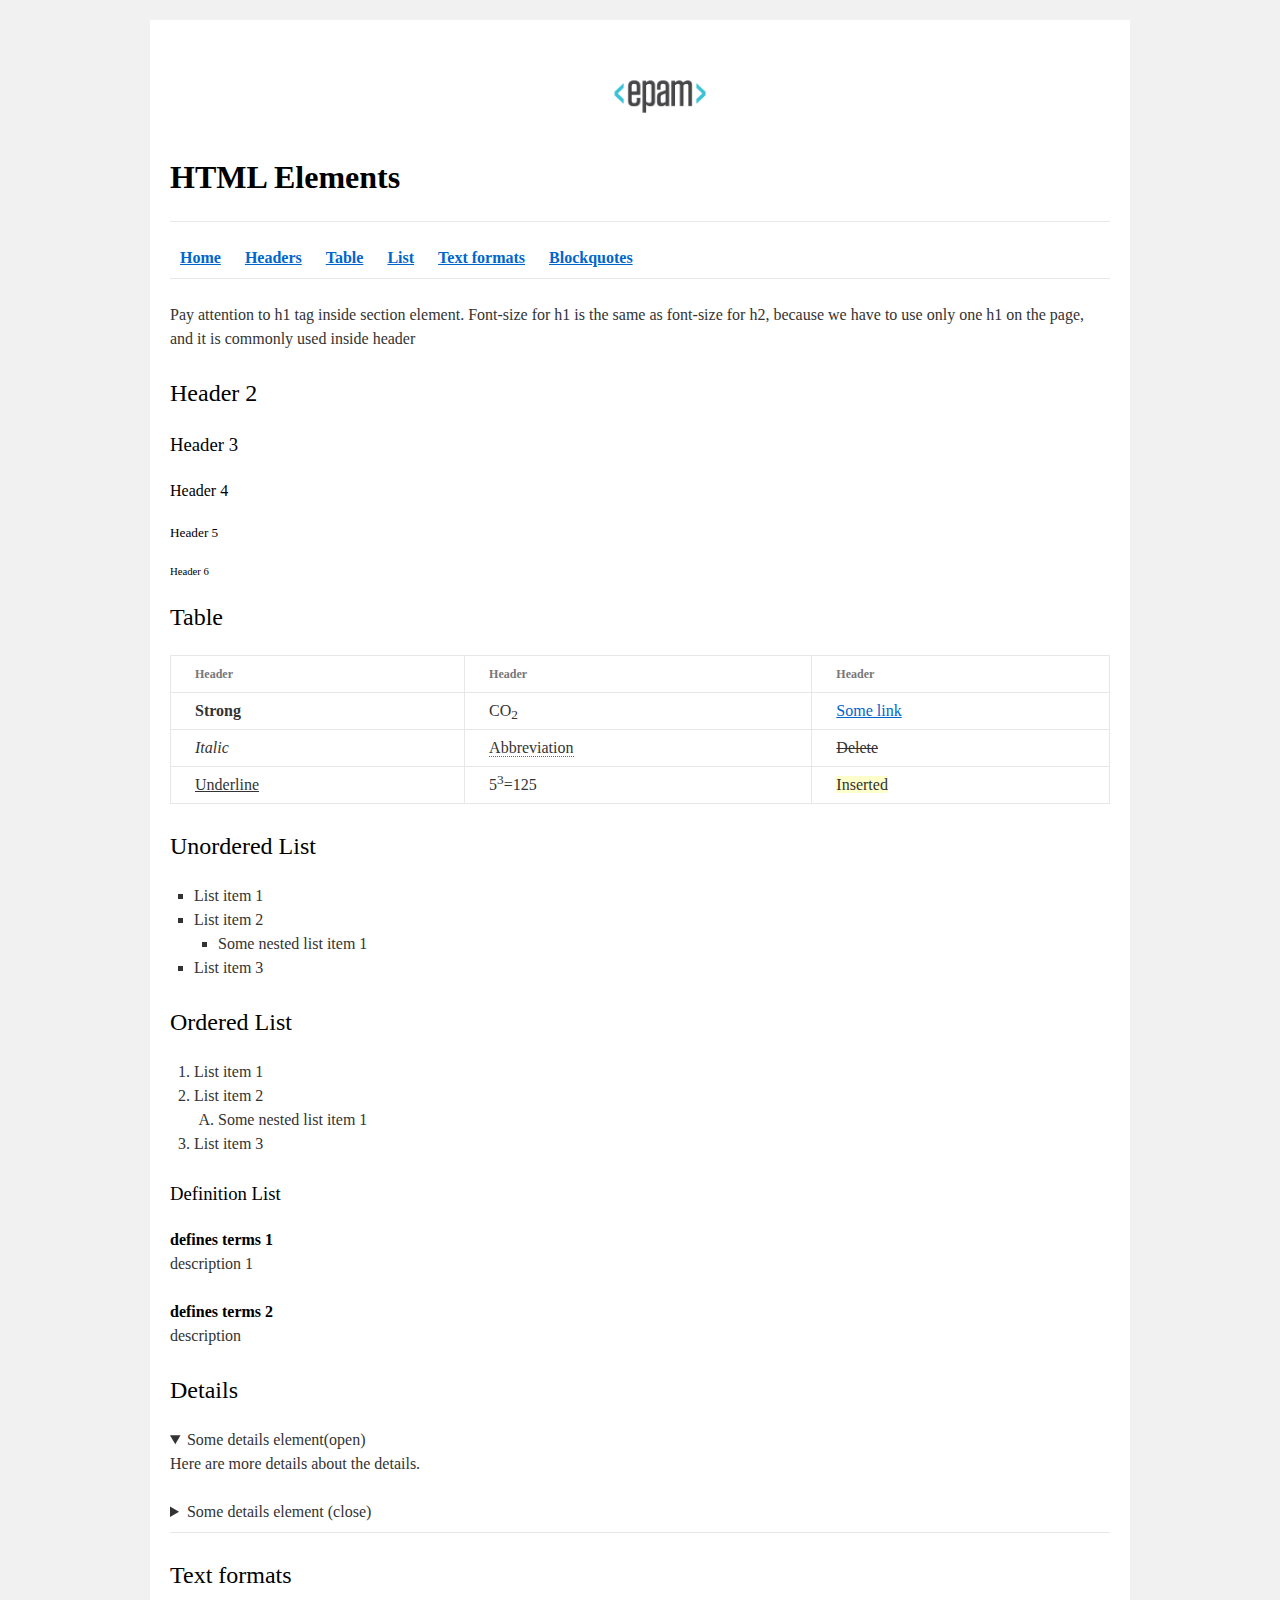
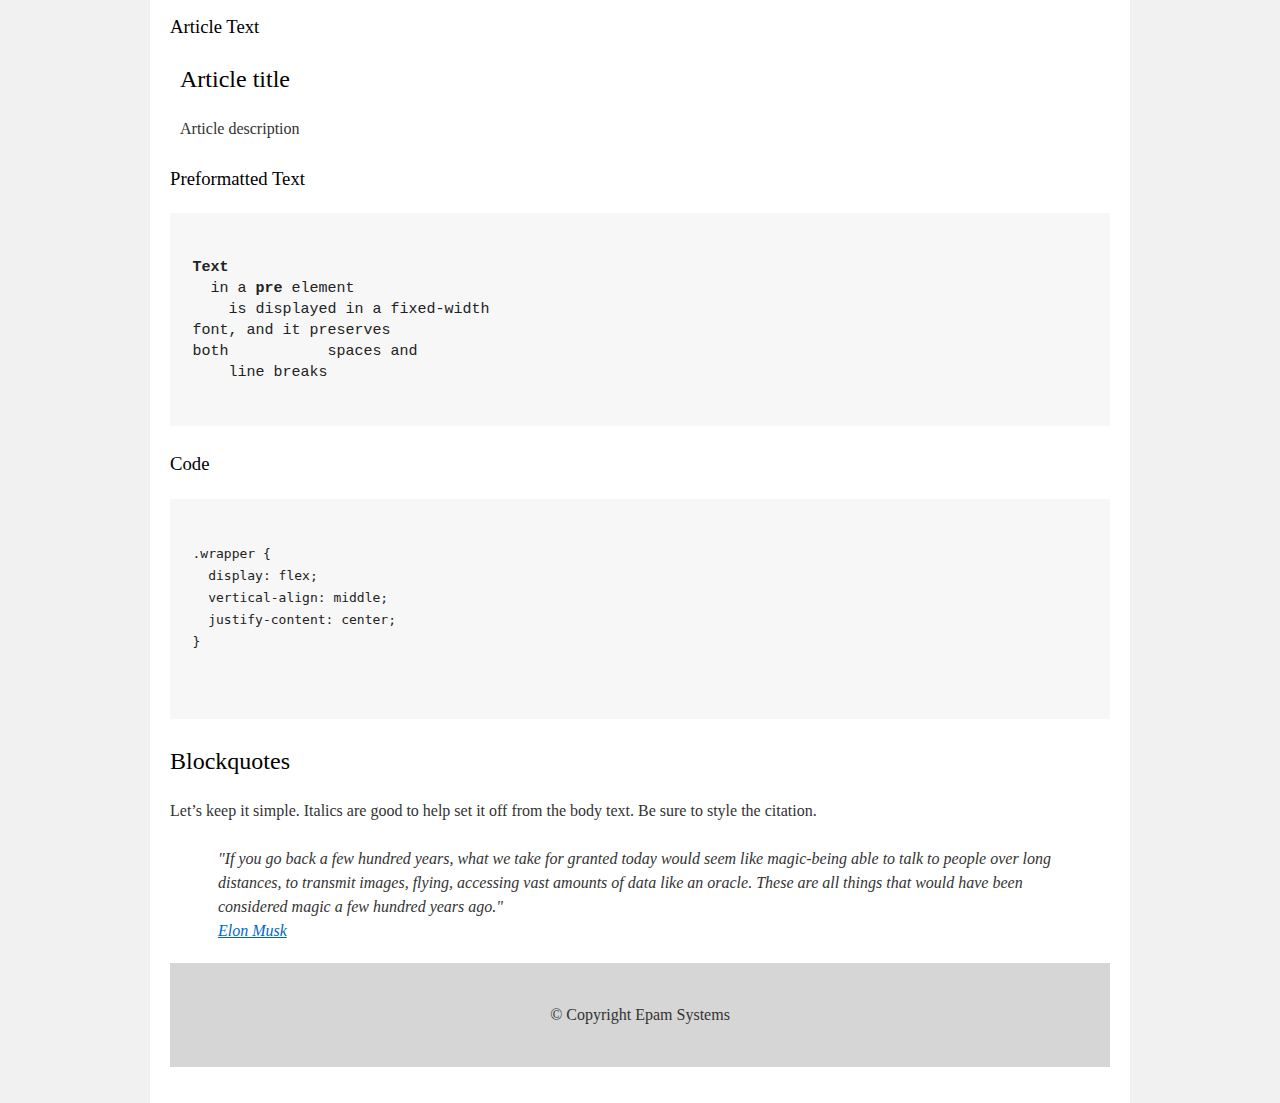
<file: index.html>
<!DOCTYPE html>
<html>

<head>
  <meta charset="utf-8">
  <title>HTML Basics</title>
  <link rel="stylesheet" href="style.css">
</head>
<body>
  <div id="wrapper">
    <div id="main">
      <div id="container">
        <div id="content" role="main">
          <header>
            <a href="#"><img src="logo.png" alt="Назва картинки" /></a>
            <h1><strong> HTML Elements</strong></h1>
          </header>
          <hr>
          <nav>
            
              <a href="#"><b>Home</b></a>
              <a href="#headers"><b>Headers</b></a>
              <a href="#table"><b>Table</b></a>
              <a href="#list"><b>List</b></a>
              <a href="#text-formats"><b>Text formats</b></a>
              <a href="#blockquotes"><b>Blockquotes</b></a>
            
          </nav>
          <hr>
          <p>Pay attention to h1 tag inside section element. Font-size for h1 is the same as font-size for h2, because we have to use only one h1 on the page, and it is commonly used inside header</p>
          <section><a id="headers"></a>
           <h2>Header 2</h2>
           <h3>Header 3</h3>
           <h4>Header 4</h4>
           <h5>Header 5</h5>
           <h6>Header 6</h6>
          </section>
          <section><a id="table"></a>
          <h2>Table</h2>
           <table>
             <thead>
               <tr>
                 <th>Header</th>
                 <th>Header</th>
                 <th>Header</th>
               </tr>
             </thead>
             <tbody>
               <tr>
                 <td><strong>Strong</strong></td>
                 <td>CO<sub>2</sub></td>
                 <td><a href="#">Some link</a></td>
               </tr>
               <tr>
                 <td><i>Italic</i></td>
                 <td><abbr>Abbreviation</abbr></td>
                 <td><s>Delete</s></td>
               </tr>
               <tr>
                 <td><u>Underline</u></td>
                 <td>5<sup>3</sup>=125</td>
                 <td><ins>Inserted</ins></td>
               </tr>
             </tbody>
           </table>
          </section>
          <section><a id="list"></a>
           <h2>Unordered List</h2>
           <ul>
             <li>List item 1</li>
             <li>List item 2
               <ul>
                 <li>Some nested list item 1</li>
               </ul>
             </li>
             <li>List item 3</li>
            </ul>
 
           <h2>Ordered List</h2>
           <ol>
             <li>List item 1</li>
             <li>List item 2
             <ol>
               <li>Some nested list item 1</li>
             </ol>
             </li>
             <li>List item 3</li>
           </ol>
           <h3>Definition List</h3>
           <dl>
             <dt>defines terms 1</dt>
               <dd>description 1</dd>
             <dt>defines terms 2</dt>
               <dd>description</dd>
           </dl>
          </section>
        <h2>Details</h2>
        <details open>
          <summary>Some details element(open)</summary>
          <p>Here are more details about the details.</p>
        </details>

        <details>
          <summary>Some details element (close)</summary>
          <p>Here are more details about the details.</p>
        </details>
        <hr>
        <section><a id="text-formats"></a>
         <h2>Text formats</h2>
         <h3>Article Text</h3>
         <article>
             <h2>Article title</h2>
             <p>Article description</p>
        </article>
        </section>
        <h3>Preformatted Text</h3>
        <pre>

<b>Text</b>
  in a <b>pre</b> element
    is displayed in a fixed-width
font, and it preserves
both           spaces and
    line breaks
        </pre>
        <h3>Code</h3>
        <pre>
          <code>
.wrapper { 
  display: flex;
  vertical-align: middle;
  justify-content: center;
}
          </code>
        </pre>
        <section><a id="blockquotes"></a>
          <h2 ><a >Blockquotes</a></h2>
          <p>Let’s keep it simple. Italics are good to help set it off from the body text. Be sure to style the citation.</p>
          <blockquote>
            "If you go back a few hundred years, what we take for granted today would seem like magic-being able to talk to people over long distances, to transmit images, flying, accessing vast amounts of data like an oracle. These are all things that would have been considered magic a few hundred years ago."<br>            
            <a href="#">Elon Musk</a>
          </blockquote>
        </section>
        <footer>
          &copy; Copyright Epam Systems 
        </footer>
        </div>
      </div>
    </div>
  </div>
</body>

</html>
</file>
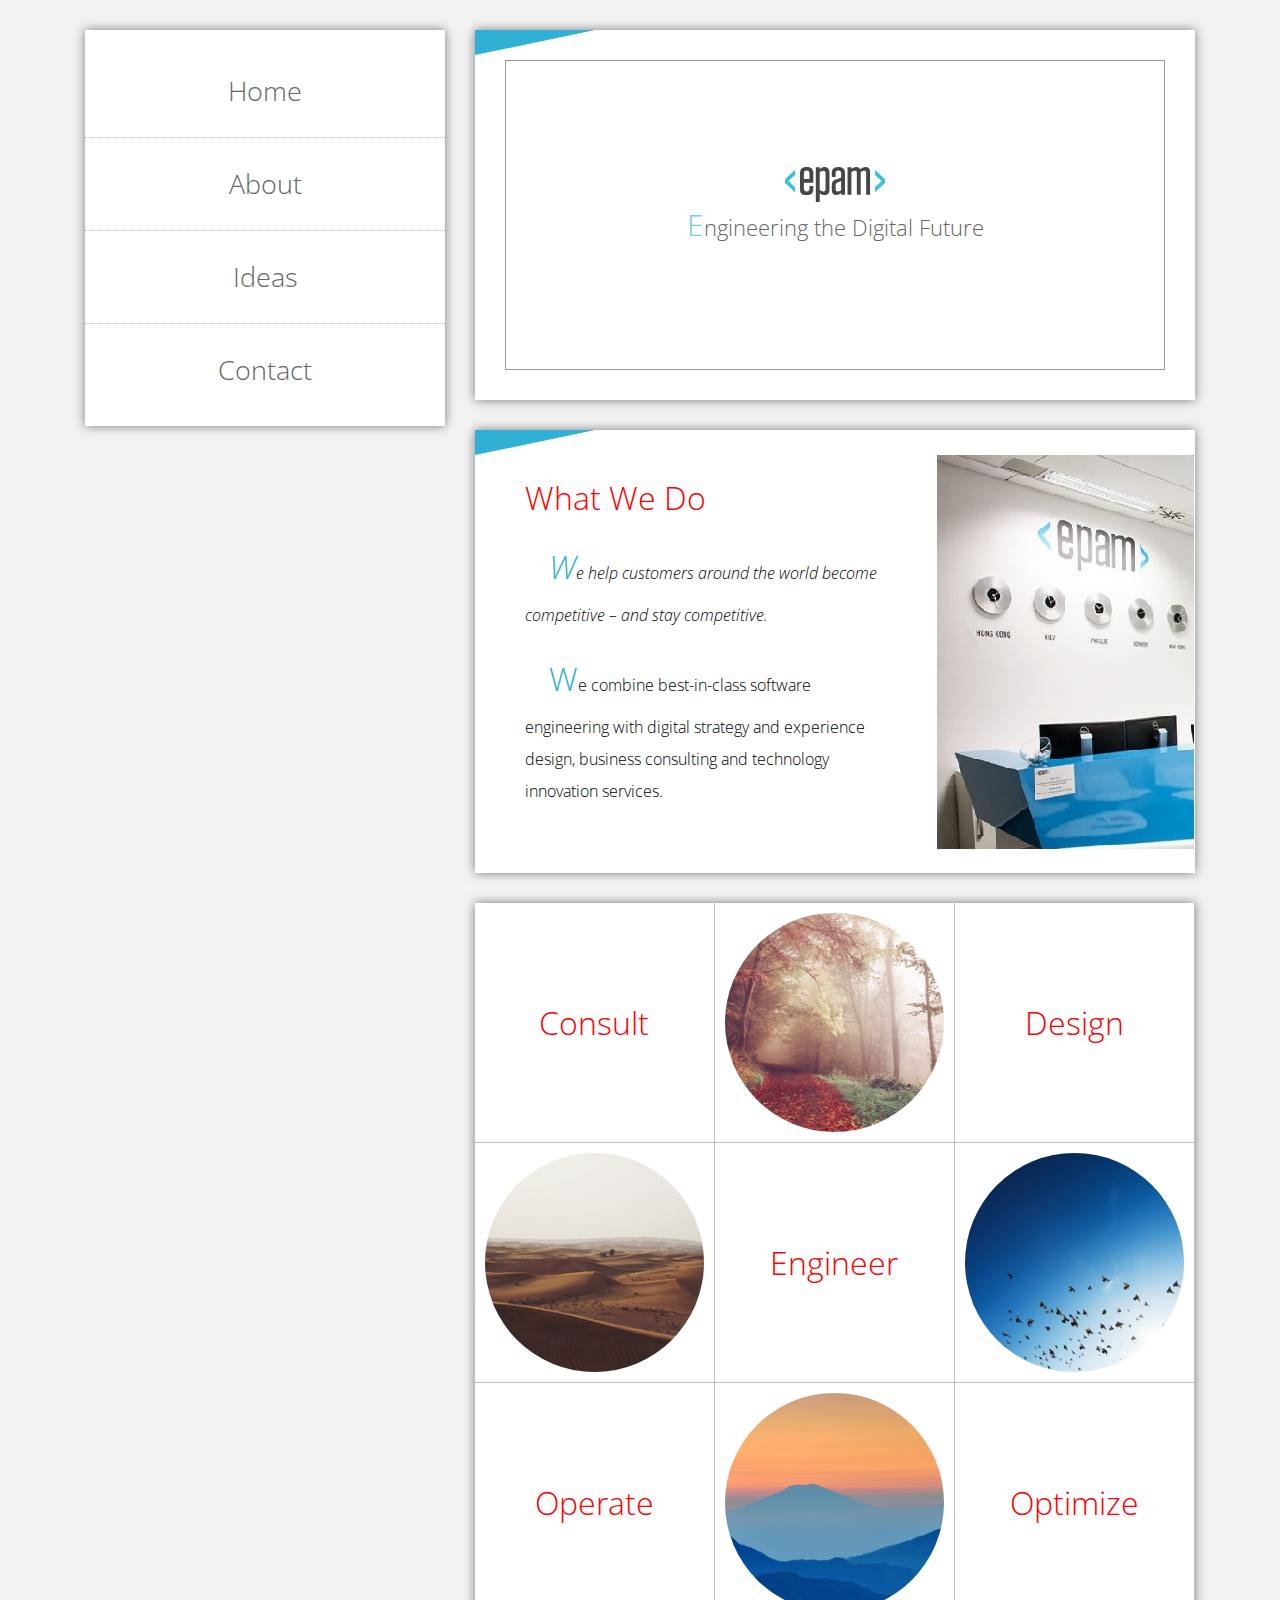
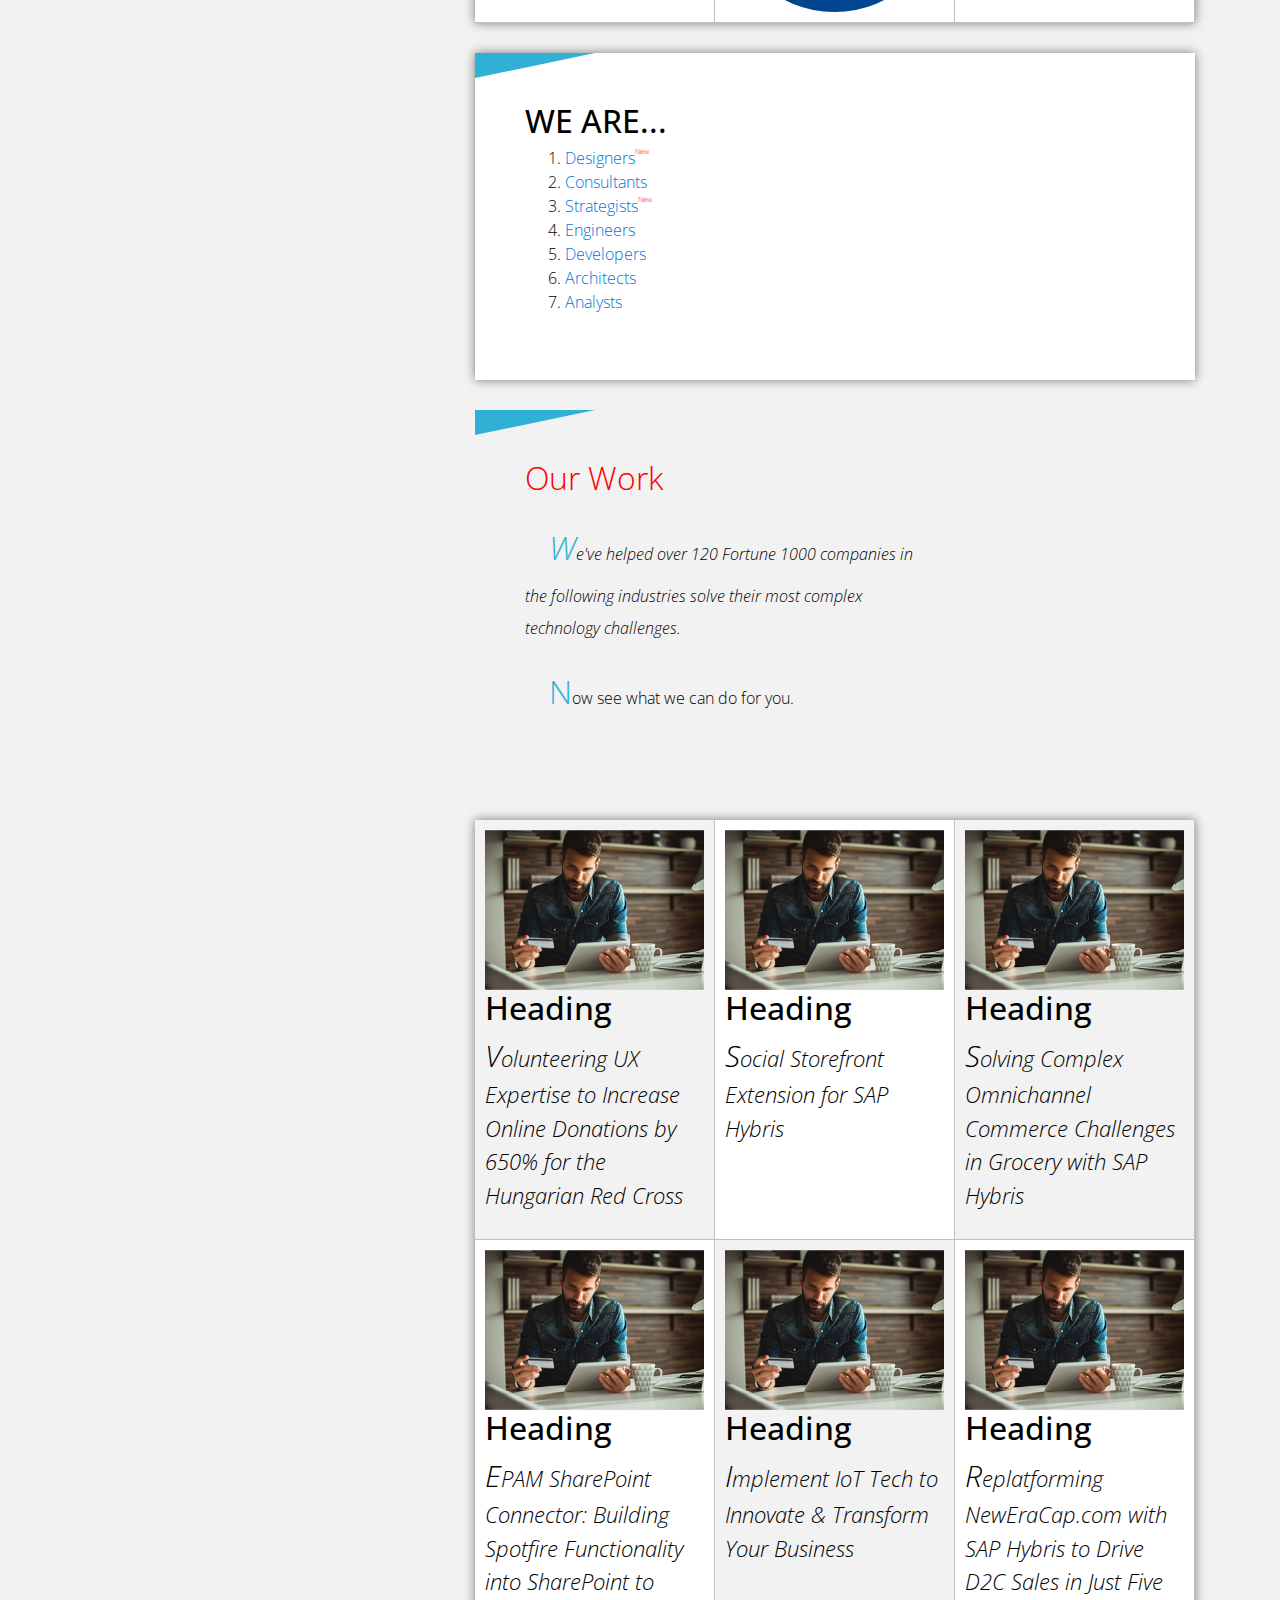
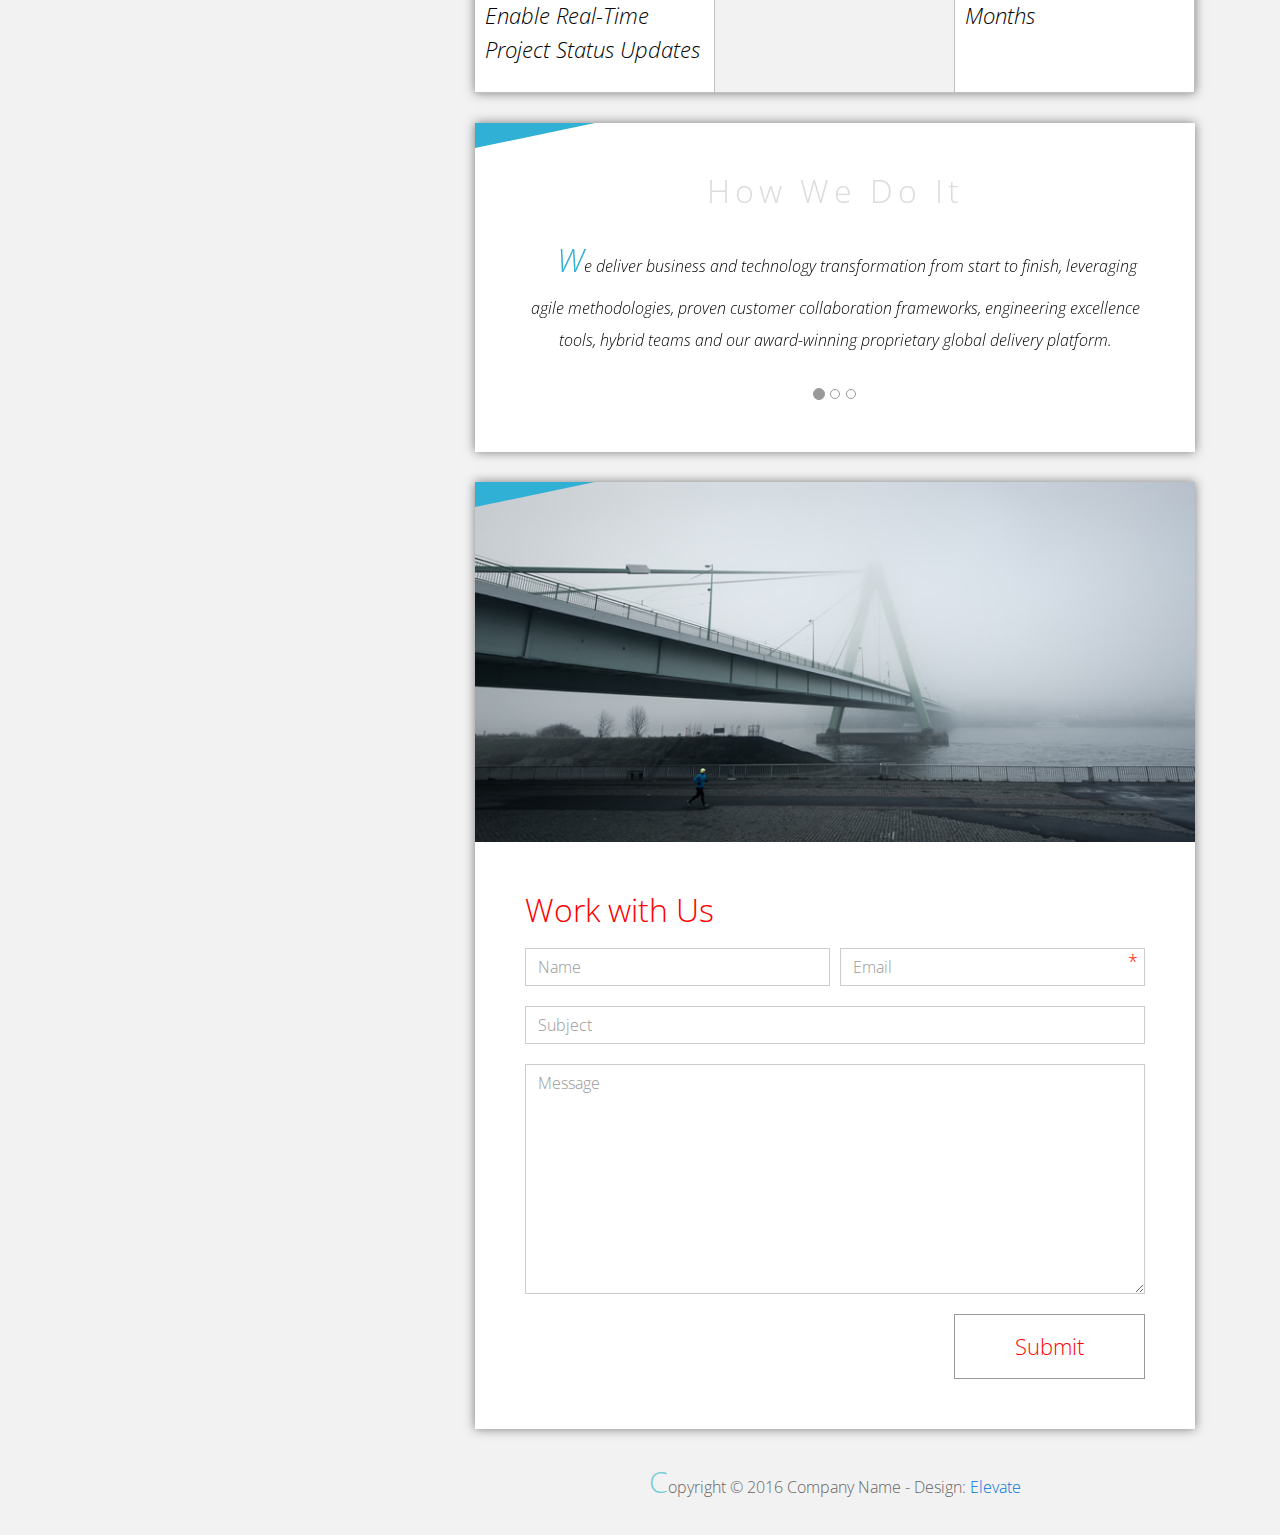
<file: FE_9_2_homework_css-basics/homework/index.html>
<!DOCTYPE html>
<html lang="en">
<head>
  <meta charset="utf-8">
  <meta http-equiv="X-UA-Compatible" content="IE=edge">
  <meta name="viewport" content="width=device-width, initial-scale=1">

  <title>CSS Basic HW</title>



  <!-- load stylesheets -->
  <link rel="stylesheet" href="http://fonts.googleapis.com/css?family=Open+Sans:300,400">
  <!-- Google web font "Open Sans" -->
  <link rel="stylesheet" href="css/bootstrap.min.css">
  <!-- Bootstrap style -->
  <link rel="stylesheet" href="css/general.css">
  <link rel="stylesheet" href="css/style.css">
  <!-- Templatemo style -->
</head>

<body>
<div class="container">

  <div class="tm-sidebar">
    <nav class="tm-main-nav">
      <ul>
        <li class="tm-nav-item"><a href="#home" class="tm-nav-item-link">Home</a></li>
        <li class="tm-nav-item"><a href="#about" class="tm-nav-item-link">About</a></li>
        <li class="tm-nav-item"><a href="#ideas" class="tm-nav-item-link">Ideas</a></li>
        <li class="tm-nav-item"><a href="#contact" class="tm-nav-item-link">Contact</a></li>
      </ul>
    </nav>
  </div>

  <div class="tm-main-content">
    <section>
      <div id="home" class="tm-content-box margin-b-10">
        <div class="tm-banner">
          <div class="tm-banner-inner">
            <img src="img/EPAM_logo.svg" width="100" alt="">
           <p class="tm-banner-text">Engineering the Digital Future</p>
          </div>
        </div>
      </div>
    </section>
    <section>
      <div class="tm-content-box flex-2-col">

        <div class="pad flex-item tm-team-description-container">
          <h2 class="tm-section-title">What We Do</h2>
          <p class="tm-section-description">We help customers around the world become competitive – and stay competitive.</p>
          <p class="tm-section-description"> We combine best-in-class software engineering with digital strategy and experience design, business consulting and technology innovation services.</p>
        </div>
        <div class="flex-item">
          <img src="img/image.jpg" alt="">
        </div>
        

      </div>
      <div id="about" class="tm-content-box">

        <ul class="boxes gallery-container">
          <li class="box box-bg">
            <h2 class="tm-section-title tm-section-title-box tm-box-bg-title">Consult</h2>
          </li>
          <li class="box">
            <a href="img/idea-large-01.jpg"><img src="img/idea-01.jpg" alt="Image"
                                                 class="img-fluid thumbnail"></a>
          </li>
          <li class="box box-bg">
            <h2 class="tm-section-title tm-section-title-box tm-box-bg-title">Design</h2>
          </li>
          <li class="box">
            <a href="img/idea-large-02.jpg"><img src="img/idea-02.jpg" alt="Image"
                                                 class="img-fluid thumbnail"></a>
          </li>
          <li class="box box-bg">
            <h2 class="tm-section-title tm-section-title-box tm-box-bg-title">Engineer</h2>
          </li>
          <li class="box">
            <a href="img/idea-large-03.jpg"><img src="img/idea-03.jpg" alt="Image"
                                                 class="img-fluid thumbnail"></a>
          </li>
          <li class="box box-bg">
            <h2 class="tm-section-title tm-section-title-box tm-box-bg-title">Operate</h2>
          </li>
          <li class="box">
            <a href="img/idea-large-04.jpg"><img src="img/idea-04.jpg" alt="Image"
                                                 class="img-fluid thumbnail"></a>
          </li>
          <li class="box box-bg">
            <h2 class="tm-section-title tm-section-title-box tm-box-bg-title">Optimize</h2>
          </li>
        </ul>

      </div>

    </section>

    <!-- slider -->
    <section class="heading tm-content-box">
      <div class="pad">
        <h2> WE ARE...</h2>
        <ol>
          <li><a href="index.html" class="text">Designers</a></li>
          <li><a href="index.html">Consultants</a></li>
          <li><a href="#" class="text">Strategists</a></li>
          <li><a href="#">Engineers</a></li>
          <li><a href="#">Developers</a></li>
          <li><a href="#">Architects</a></li>
          <li><a href="#">Analysts</a></li>
        </ol>
      </div>
    </section>

    <section class="blocks">
       <div class="pad flex-item tm-team-description-container">
          <h2 class="tm-section-title">Our Work</h2>
          <p class="tm-section-description">We've helped over 120 Fortune 1000 companies in the following industries solve their most complex technology challenges. </p>
          <p class="tm-section-description"> Now see what we can do for you.</p>
        </div>
      <div class="tm-content-box flex-2-col">
      </div>
      <div  class="tm-content-box">
        <ul class="boxes gallery-container">
          <li class="box">
            <img src="img/image-1.jpg" alt="Image" class="img-fluid">
            <div>
              <h2>Heading</h2>
              <p>Volunteering UX Expertise to Increase Online Donations by 650% for the Hungarian Red Cross</p>
            </div>
          </li>
          <li class="box">
            <img src="img/image-1.jpg" alt="Image" class="img-fluid">
            <div>
              <h2>Heading</h2>
              <p>Social Storefront Extension for SAP Hybris</p>
            </div>
          </li>
          <li class="box">
            <img src="img/image-1.jpg" alt="Image" class="img-fluid">
            <div>
              <h2>Heading</h2>
              <p>Solving Complex Omnichannel Commerce Challenges in Grocery with SAP Hybris</p>
            </div>
          </li>
          <li class="box">
            <img src="img/image-1.jpg" alt="Image" class="img-fluid">
            <div>
              <h2>Heading</h2>
              <p>EPAM SharePoint Connector: Building Spotfire Functionality into SharePoint to Enable Real-Time Project Status Updates</p>
            </div>
          </li>
          <li class="box">
            <img src="img/image-1.jpg" alt="Image" class="img-fluid">
            <div>
              <h2>Heading</h2>
              <p>Implement IoT Tech to Innovate &amp; Transform Your Business</p>
            </div>
          </li>
          <li class="box">
            <img src="img/image-1.jpg" alt="Image" class="img-fluid">
            <div>
              <h2>Heading</h2>
              <p>Replatforming NewEraCap.com with SAP Hybris to Drive D2C Sales in Just Five Months</p>
            </div>
          </li>
        </ul>

      </div>
    </section>

    <section id="ideas">
      <div id="tmCarousel" class="carousel slide tm-content-box" data-ride="carousel">

        <ol class="carousel-indicators">
          <li data-target="#tmCarousel" data-slide-to="0" class="active"></li>
          <li data-target="#tmCarousel" data-slide-to="1" class=""></li>
          <li data-target="#tmCarousel" data-slide-to="2" class=""></li>
        </ol>

        <div class="carousel-inner" role="listbox">

          <div class="carousel-item active">
            <div class="carousel-content">
              <div class="flex-item">
                <h2 class="tm-section-title">How We Do It</h2>
                <p class="tm-section-description carousel-description">We deliver business and technology transformation from start to finish, leveraging agile methodologies, proven customer collaboration frameworks, engineering excellence tools, hybrid teams and our award-winning proprietary global delivery platform.</p>
              </div>
            </div>
          </div>

          <div class="carousel-item">
            <div class="carousel-content">
              <div class="flex-item">
                <h2 class="tm-section-title">Our Clients</h2>
                <p class="tm-section-description carousel-description">Lorem ipsum dolor sit amet,
                  consectetur adipiscing elit. Quisque vel nisi pharetra nibh varius pharetra ac
                  sagittis nisi. Etiam pharetra vestibulum hendrerit. Pellentesque interdum metus
                  sed massa rutrum.</p>
              </div>
            </div>
          </div>

          <div class="carousel-item">
            <div class="carousel-content">
              <div class="flex-item">
                <h2 class="tm-section-title">Our Projects</h2>
                <p class="tm-section-description carousel-description">Donec ex libero, fringilla
                  vitae purus sit amet, rhoncus pharetra lorem. Pellentesque id sem id lacus
                  ultricies vehicula. Aliquam rutrum mi non. Pellentesque interdum metus sed massa
                  rutrum.</p>
              </div>
            </div>
          </div>

        </div>

      </div>
    </section>

    <section class="tm-content-box">
      <img src="img/contact.jpg" alt="Contact image" class="img-fluid">

      <div id="contact" class="pad">
        <h2 class="tm-section-title">Work with Us</h2>
        <form action="#contact" method="get" class="contact-form">

          <div class="form-group col-xs-12 col-sm-12 col-md-6 col-lg-6 form-group-2-col-left">
            <input type="text" id="contact_name" name="contact_name" class="form-control"
                   placeholder="Name" required/>
          </div>
          <div class="form-group col-xs-12 col-sm-12 col-md-6 col-lg-6 form-group-2-col-right mandatory-field">
            <input type="email" id="contact_email" name="contact_email" class="form-control"
                   placeholder="Email" required/>
          </div>
          <div class="form-group">
            <input type="text" id="contact_subject" name="contact_subject" class="form-control"
                   placeholder="Subject" required/>
          </div>
          <div class="form-group">
            <textarea id="contact_message" name="contact_message" class="form-control" rows="9"
                      placeholder="Message" required></textarea>
          </div>

          <button type="submit" class="btn btn-primary submit-btn">Submit</button>

        </form>
      </div>
    </section>

    <footer class="tm-footer">
      <p class="text-xs-center">Copyright &copy; 2016 Company Name

        - Design: <a rel="nofollow" href="http://www.templatemo.com/tm-481-elevate"
                     target="_parent">Elevate</a></p>
    </footer>

  </div>

</div>

</body>
</html>
</file>
<file: style.css>
html, body, div, span, applet, object, iframe,
h1, h2, h3, h4, h5, h6, p, blockquote, pre,
a, abbr, acronym, address, big, cite, code,
del, dfn, em, font, img, ins, kbd, q, s, samp,
small, strike, strong, sub, sup, tt, var,
b, u, i, center,
dl, dt, dd, ol, ul, li,
fieldset, form, label, legend,
table, caption, tbody, tfoot, thead, tr, th, td{background:transparent;border:0;margin:0;padding:0;vertical-align:baseline;}body{line-height:1;}h1, h2, h3, h4, h5, h6{clear:both;font-weight:normal;}ol, ul{list-style:none;}blockquote{quotes:none;}blockquote:before, blockquote:after{content:'';content:none;}del{text-decoration:line-through;}table{border-collapse:collapse;border-spacing:0;}a img{border:none;}#container{float:left;margin:0 -240px 0 0;width:100%;}#primary,
#secondary{float:right;overflow:hidden;width:220px;}#secondary{clear:right;}#footer{clear:both;width:100%;}.one-column #content{margin:0 auto;width:640px;}.single-attachment #content{margin:0 auto;width:900px;}body,
input,
textarea,
.page-title span,
.pingback a.url{font-family:Georgia, "Bitstream Charter", serif;}h3#comments-title,
h3#reply-title,
#access .menu,
#access div.menu ul,
#cancel-comment-reply-link,
.form-allowed-tags,
#site-info,
#site-title,
#wp-calendar,
.comment-meta,
.comment-body tr th,
.comment-body thead th,
.entry-content label,
.entry-content tr th,
.entry-content thead th,
.entry-meta,
.entry-title,
.entry-utility,
#respond label,
.navigation,
.page-title,
.pingback p,
.reply,
.widget-title,
.wp-caption-text{font-family:"Helvetica Neue", Arial, Helvetica, "Nimbus Sans L", sans-serif;}input[type="submit"]{font-family:"Helvetica Neue", Arial, Helvetica, "Nimbus Sans L", sans-serif;}pre{font-family:"Courier 10 Pitch", Courier, monospace;}code{font-family:Monaco, Consolas, "Andale Mono", "DejaVu Sans Mono", monospace;}#access .menu-header,
div.menu,
#colophon,
#branding,
#main,
#wrapper{margin:0 auto;width:940px;}#wrapper{background:#fff;margin-top:20px;padding:0 20px;}#footer-widget-area{overflow:hidden;}#footer-widget-area .widget-area{float:left;margin-right:20px;width:220px;}#footer-widget-area #fourth{margin-right:0;}#site-info{float:left;font-size:14px;font-weight:bold;width:700px;}#site-generator{float:right;width:220px;}body{background:#f1f1f1;}body,
input,
textarea{color:#666;font-size:12px;line-height:18px;}hr{background-color:#e7e7e7;border:0;clear:both;height:1px;margin-bottom:18px;}p{margin-bottom:18px;}ul{list-style:square;margin:0 0 18px 1.5em;}ol{list-style:decimal;margin:0 0 18px 1.5em;}ol ol{list-style:upper-alpha;}ol ol ol{list-style:lower-roman;}ol ol ol ol{list-style:lower-alpha;}ul ul,
ol ol,
ul ol,
ol ul{margin-bottom:0;}dl{margin:0 0 24px 0;}dt{font-weight:bold;}dd{margin-bottom:18px;}strong{font-weight:bold;}cite,
em,
i{font-style:italic;}big{font-size:131.25%;}ins{background:#ffc;text-decoration:none;}blockquote{font-style:italic;padding:0 3em;}blockquote cite,
blockquote em,
blockquote i{font-style:normal;}pre{background:#f7f7f7;color:#222;line-height:18px;margin-bottom:18px;overflow:auto;padding:1.5em;}abbr,
acronym{border-bottom:1px dotted #666;cursor:help;}sup,
sub{height:0;line-height:1;position:relative;vertical-align:baseline;}sup{bottom:1ex;}sub{top:.5ex;}small{font-size:smaller;}input[type="text"],
input[type="password"],
input[type="email"],
input[type="url"],
input[type="number"],
textarea{background:#f9f9f9;border:1px solid #ccc;box-shadow:inset 1px 1px 1px rgba(0,0,0,0.1);-moz-box-shadow:inset 1px 1px 1px rgba(0,0,0,0.1);-webkit-box-shadow:inset 1px 1px 1px rgba(0,0,0,0.1);padding:2px;}a:link{color:#0066cc;}a:visited{color:#743399;}a:active,
a:hover{color:#ff4b33;}.screen-reader-text{clip:rect(1px, 1px, 1px, 1px);overflow:hidden;position:absolute !important;height:1px;width:1px;}#header{padding:30px 0 0 0;}#site-title{float:left;font-size:30px;line-height:36px;margin:0 0 18px 0;width:700px;}#site-title a{color:#000;font-weight:bold;text-decoration:none;}#site-description{color:#000;clear:right;float:right;font-style:italic;margin:15px 0 18px 0;opacity:.65;width:220px;}#branding img{border-top:4px solid #000;border-bottom:1px solid #000;display:block;float:left;}#access{background:#000;display:block;float:left;margin:0 auto;width:940px;}#access .menu-header,
div.menu{font-size:13px;margin-left:12px;width:928px;}#access .menu-header ul,
div.menu ul{list-style:none;margin:0;}#access .menu-header li,
div.menu li{float:left;position:relative;}#access a{color:#aaa;display:block;line-height:38px;padding:0 10px;text-decoration:none;}#access ul ul{box-shadow:0px 3px 3px rgba(0,0,0,0.2);-moz-box-shadow:0px 3px 3px rgba(0,0,0,0.2);-webkit-box-shadow:0px 3px 3px rgba(0,0,0,0.2);display:none;position:absolute;top:38px;left:0;float:left;width:180px;z-index:99999;}#access ul ul li{min-width:180px;}#access ul ul ul{left:100%;top:0;}#access ul ul a{background:#333;line-height:1em;padding:10px;width:160px;height:auto;}#access li:hover > a,
#access ul ul:hover > a{background:#333;color:#fff;}#access ul li:hover > ul{display:block;}#access ul li.current_page_item > a,
#access ul li.current_page_ancestor > a,
#access ul li.current-menu-ancestor > a,
#access ul li.current-menu-item > a,
#access ul li.current-menu-parent > a{color:#fff;}* html #access ul li.current_page_item a,
* html #access ul li.current_page_ancestor a,
* html #access ul li.current-menu-ancestor a,
* html #access ul li.current-menu-item a,
* html #access ul li.current-menu-parent a,
* html #access ul li a:hover{color:#fff;}#main{clear:both;overflow:hidden;padding:40px 0 0 0;}#content{margin-bottom:36px;}#content,
#content input,
#content textarea{color:#333;font-size:16px;line-height:24px;}#content p,
#content ul,
#content ol,
#content dd,
#content pre,
#content hr{margin-bottom:24px;}#content ul ul,
#content ol ol,
#content ul ol,
#content ol ul{margin-bottom:0;}#content pre,
#content kbd,
#content tt,
#content var{font-size:15px;line-height:21px;}#content code{font-size:13px;}#content dt,
#content th{color:#000;}#content h1,
#content h2,
#content h3,
#content h4,
#content h5,
#content h6{color:#000;line-height:1.5em;margin:0 0 20px 0;}#content table{border:1px solid #e7e7e7;margin:0 -1px 24px 0;text-align:left;width:100%;}#content tr th,
#content thead th{color:#777;font-size:12px;font-weight:bold;line-height:18px;padding:9px 24px;border-right: 1px solid #e7e7e7;}#content tr td{border-top:1px solid #e7e7e7;padding:6px 24px;border-right: 1px solid #e7e7e7;}#content tr.odd td{background:#f2f7fc;}.hentry{margin:0 0 48px 0;}.home .sticky{background:#f2f7fc;border-top:4px solid #000;margin-left:-20px;margin-right:-20px;padding:18px 20px;}.single .hentry{margin:0 0 36px 0;}.page-title{color:#000;font-size:14px;font-weight:bold;margin:0 0 36px 0;}.page-title span{color:#333;font-size:16px;font-style:italic;font-weight:normal;}.page-title a:link,
.page-title a:visited{color:#777;text-decoration:none;}.page-title a:active,
.page-title a:hover{color:#ff4b33;}#content .entry-title{color:#000;font-size:21px;font-weight:bold;line-height:1.3em;margin-bottom:0;}.entry-title a:link,
.entry-title a:visited{color:#000;text-decoration:none;}.entry-title a:active,
.entry-title a:hover{color:#ff4b33;}.entry-meta{color:#777;font-size:12px;}.entry-meta abbr,
.entry-utility abbr{border:none;}.entry-meta abbr:hover,
.entry-utility abbr:hover{border-bottom:1px dotted #666;}.single-author .by-author{position:absolute !important;clip:rect(1px 1px 1px 1px);clip:rect(1px, 1px, 1px, 1px);}.entry-content,
.entry-summary{clear:both;padding:12px 0 0 0;}.entry-content .more-link{white-space:nowrap;}#content .entry-summary p:last-child{margin-bottom:12px;}.entry-content fieldset{border:1px solid #e7e7e7;margin:0 0 24px 0;padding:24px;}.entry-content fieldset legend{background:#fff;color:#000;font-weight:bold;padding:0 24px;}.entry-content input{margin:0 0 24px 0;}.entry-content input.file,
.entry-content input.button{margin-right:24px;}.entry-content label{color:#777;font-size:12px;}.entry-content select{margin:0 0 24px 0;}.entry-content sup,
.entry-content sub{font-size:10px;}.entry-content blockquote.left{float:left;margin-left:0;margin-right:24px;text-align:right;width:33%;}.entry-content blockquote.right{float:right;margin-left:24px;margin-right:0;text-align:left;width:33%;}.page-link{clear:both;color:#000;font-weight:bold;line-height:48px;word-spacing:0.5em;}.page-link a:link,
.page-link a:visited{background:#f1f1f1;color:#333;font-weight:normal;padding:0.5em 0.75em;text-decoration:none;}.home .sticky .page-link a{background:#d9e8f7;}.page-link a:active,
.page-link a:hover{color:#ff4b33;}body.page .edit-link{clear:both;display:block;}#entry-author-info{background:#f2f7fc;border-top:4px solid #000;clear:both;font-size:14px;line-height:20px;margin:24px 0;overflow:hidden;padding:18px 20px;}#entry-author-info #author-avatar{background:#fff;border:1px solid #e7e7e7;float:left;height:60px;margin:0 -104px 0 0;padding:11px;}#entry-author-info #author-description{float:left;margin:0 0 0 104px;}#entry-author-info h2{color:#000;font-size:100%;font-weight:bold;margin-bottom:0;}.entry-utility{clear:both;color:#777;font-size:12px;line-height:18px;}.entry-meta a,
.entry-utility a{color:#777;}.entry-meta a:hover,
.entry-utility a:hover{color:#ff4b33;}#content .video-player{padding:0;}.format-standard .wp-video,
.format-standard .wp-audio-shortcode,
.format-audio .wp-audio-shortcode,
.format-standard .video-player{margin-bottom:24px;}.home #content .format-aside p,
.home #content .category-asides p{font-size:14px;line-height:20px;margin-bottom:10px;margin-top:0;}.format-gallery .size-thumbnail img,
.category-gallery .size-thumbnail img{border:10px solid #f1f1f1;margin-bottom:0;}.format-gallery .gallery-thumb,
.category-gallery .gallery-thumb{float:left;margin-right:20px;margin-top:-4px;}.home #content .format-gallery .entry-utility,
.home #content .category-gallery .entry-utility{padding-top:4px;}.attachment .entry-content .entry-caption{font-size:140%;margin-top:24px;}.attachment .entry-content .nav-previous a:before{content:'\2190\00a0';}.attachment .entry-content .nav-next a:after{content:'\00a0\2192';}#content img.size-auto,
#content img.size-full,
#content img.size-large,
#content img.size-medium,
#content .entry-attachment img,
#content .widget-container img{max-width:100%;height:auto;}#ie8 #content img.size-auto,
#ie8 #content img.size-full,
#ie8 #content img.size-large,
#ie8 #content img.size-medium,
#ie8 #content .entry-attachment img{width:auto;}.alignleft,
img.alignleft{display:inline;float:left;margin-right:24px;margin-top:4px;}.alignright,
img.alignright{display:inline;float:right;margin-left:24px;margin-top:4px;}.aligncenter,
img.aligncenter{clear:both;display:block;margin-left:auto;margin-right:auto;}img.alignleft,
img.alignright,
img.aligncenter{margin-bottom:12px;}.wp-caption{background:#f1f1f1;line-height:18px;margin-bottom:20px;max-width:100%;padding:4px;text-align:center;}.wp-caption img{margin:5px 5px 0;max-width:622px;}.wp-caption p.wp-caption-text{color:#777;font-size:12px;margin:5px;}.wp-smiley{margin:0;}.gallery{margin:0 auto 18px;}.gallery .gallery-item{float:left;margin-top:0;text-align:center;}.gallery-columns-1 .gallery-item{width:100%;}.gallery-columns-2 .gallery-item{width:50%;}.gallery-columns-3 .gallery-item{width:33%;}.gallery-columns-4 .gallery-item{width:25%;}.gallery-columns-5 .gallery-item{width:20%;}.gallery-columns-6 .gallery-item{width:16%;}.gallery-columns-7 .gallery-item{width:14%;}.gallery-columns-8 .gallery-item{width:12%;}.gallery-columns-9 .gallery-item{width:11%;}.gallery-columns-1 img{max-width:620px;}.gallery-columns-2 img{max-width:288px;}.gallery-columns-3 img{max-width:177px;}.gallery-columns-4 img{max-width:122px;}.gallery-columns-5 img{max-width:88px;}.gallery-columns-6 img{max-width:66px;}.gallery-columns-7 img{max-width:50px;}.gallery-columns-8 img{max-width:39px;}.gallery-columns-9 img{max-width:29px;}.gallery-item img{height:auto;}.gallery-columns-2 .attachment-medium{max-width:92%;height:auto;}.gallery-columns-4 .attachment-thumbnail{max-width:84%;height:auto;}.gallery .gallery-caption{color:#777;font-size:12px;margin:0 0 12px;}.gallery dl{margin:0;}.gallery img{border:10px solid #f1f1f1;}.gallery br+br{display:none;}#content .entry-attachment img{display:block;margin:0 auto;}.navigation{color:#777;font-size:12px;line-height:18px;overflow:hidden;}.navigation a:link,
.navigation a:visited{color:#777;text-decoration:none;}.navigation a:active,
.navigation a:hover{color:#ff4b33;}.nav-previous{float:left;width:50%;}.nav-next{float:right;text-align:right;width:50%;}#nav-above{margin:0 0 18px 0;}#nav-above{display:none;}.paged #nav-above,
.single #nav-above{display:block;}#nav-below{margin:-18px 0 0 0;}#comments{clear:both;}#comments .navigation{padding:0 0 18px 0;}h3#comments-title,
h3#reply-title{color:#000;font-size:20px;font-weight:bold;margin-bottom:0;}h3#comments-title{padding:24px 0;}.commentlist{list-style:none;margin:0;}.commentlist li.comment{border-bottom:1px solid #e7e7e7;line-height:24px;margin:0 0 24px 0;padding:0 0 0 56px;position:relative;}.commentlist li:last-child{border-bottom:none;margin-bottom:0;}#comments .comment-body ul,
#comments .comment-body ol{margin-bottom:18px;}#comments .comment-body p:last-child{margin-bottom:6px;}#comments .comment-body blockquote p:last-child{margin-bottom:24px;}.commentlist ol{list-style:decimal;}.commentlist .avatar{position:absolute;top:4px;left:0;}.comment-author{}.comment-author cite{color:#000;font-style:normal;font-weight:bold;}.comment-author .says{font-style:italic;}.comment-meta{font-size:12px;margin:0 0 18px 0;}.comment-meta a:link,
.comment-meta a:visited{color:#777;text-decoration:none;}.comment-meta a:active,
.comment-meta a:hover{color:#ff4b33;}.commentlist .even{}.commentlist .bypostauthor{}.commentlist .bypostauthor > div{background:#f2f7fc;border-top:4px solid #000;margin-bottom:10px;padding:10px 0 0 20px;}.reply{font-size:12px;padding:0 0 24px 0;}.reply a,
a.comment-edit-link{color:#777;}.reply a:hover,
a.comment-edit-link:hover{color:#ff4b33;}.commentlist .children{list-style:none;margin:0;}.commentlist .children li{border:none;margin:0;}.nopassword,
.nocomments{display:none;}#comments .pingback{border-bottom:1px solid #e7e7e7;margin-bottom:18px;padding-bottom:18px;}.commentlist li.comment+li.pingback{margin-top:-6px;}#comments .pingback p{color:#777;display:block;font-size:12px;line-height:18px;margin:0;}#comments .pingback .url{font-size:13px;font-style:italic;}input[type="submit"]{color:#333;}#respond{border-top:1px solid #e7e7e7;margin:24px 0;overflow:hidden;position:relative;}#respond p{margin:0;}#respond .comment-notes{margin-bottom:1em;}.form-allowed-tags{line-height:1em;}.children #respond{margin:0 48px 0 0;}h3#reply-title{margin:18px 0;}#comments-list #respond{margin:0 0 18px 0;}#comments-list ul #respond{margin:0;}#cancel-comment-reply-link{font-size:12px;font-weight:normal;line-height:18px;}#respond .required{color:#ff4b33;font-weight:bold;}#respond label{color:#777;font-size:12px;}#respond input{margin:0 0 9px;width:98%;}#respond textarea{width:98%;}#respond .form-allowed-tags{color:#777;font-size:12px;line-height:18px;}#respond .form-allowed-tags code{font-size:11px;}#respond .form-submit{margin:12px 0;}#respond .form-submit input{font-size:14px;width:auto;}.widget-area ul{list-style:none;margin-left:0;}.widget-area ul ul{list-style:square;margin-left:1.3em;}.widget-area select{max-width:100%;}.widget_search #s{width:60%;}.widget_search label{display:none;}.widget-container{word-wrap:break-word;-webkit-hyphens:auto;-moz-hyphens:auto;hyphens:auto;margin:0 0 18px 0;}.widget-container .wp-caption img{margin:auto;}.widget-container.widget_image .wp-caption{width:auto;}.widget-container.widget_image .wp-caption img{margin-left:-8px;}.widget-title{color:#222;font-size:14px;font-weight:bold;}.widget-area a:link,
.widget-area a:visited{text-decoration:none;}.widget-area a:active,
.widget-area a:hover{text-decoration:underline;}.widget-area .entry-meta{font-size:11px;}#wp_tag_cloud div{line-height:1.6em;}#wp-calendar{width:100%;}#wp-calendar caption{color:#222;font-size:14px;font-weight:bold;padding-bottom:4px;text-align:left;}#wp-calendar thead{font-size:11px;}#wp-calendar thead th{}#wp-calendar tbody{color:#aaa;}#wp-calendar tbody td{background:#f5f5f5;border:1px solid #fff;padding:3px 0 2px;text-align:center;}#wp-calendar tbody .pad{background:none;}#wp-calendar tfoot #next{text-align:right;}.widget_rss a.rsswidget{color:#000;}.widget_rss a.rsswidget:hover{color:#ff4b33;}.widget_rss .widget-title img{width:11px;height:11px;}#main .widget-area ul{margin-left:0;padding:0 20px 0 0;}#main .widget-area ul ul{border:none;margin-left:1.3em;padding:0;}#primary{}#secondary{}#footer-widget-area{}#main .widget-container.music-player ul{margin:0;}#footer{margin-bottom:20px;}#colophon{border-top:4px solid #000;margin-top:-4px;overflow:hidden;padding:18px 0;}#site-info{font-weight:bold;}#site-info a{color:#000;text-decoration:none;}#site-generator{font-style:italic;position:relative;}#site-generator a{background:url(images/wordpress.png) center left no-repeat;color:#666;display:inline-block;line-height:16px;padding-left:20px;text-decoration:none;}#site-generator a:hover{text-decoration:underline;}img#wpstats{display:block;margin:0 auto 10px;}pre{-webkit-text-size-adjust:140%;}code{-webkit-text-size-adjust:160%;}#access,
.entry-meta,
.entry-utility,
.navigation,
.widget-area{-webkit-text-size-adjust:120%;}#site-description{-webkit-text-size-adjust:none;}@media print{body{background:none !important;}#wrapper{clear:both !important;display:block !important;float:none !important;position:relative !important;}#header{border-bottom:2pt solid #000;padding-bottom:18pt;}#colophon{border-top:2pt solid #000;}#site-title,	#site-description{float:none;line-height:1.4em;margin:0;padding:0;}#site-title{font-size:13pt;}.entry-content{font-size:14pt;line-height:1.6em;}.entry-title{font-size:21pt;}#access,	#branding img,	#respond,	.comment-edit-link,	.edit-link,	.navigation,	.page-link,	.widget-area{display:none !important;}#container,	#header,	#footer{margin:0;width:100%;}#content,	.one-column #content{margin:24pt 0 0;width:100%;}.wp-caption p{font-size:11pt;}#site-info,	#site-generator{float:none;width:auto;}#colophon{width:auto;}img#wpstats{display:none;}#site-generator a{margin:0;padding:0;}#entry-author-info{border:1px solid #e7e7e7;}#main{display:inline;}.home .sticky{border:none;}}
img{width: 140px;vertical-align: middle; display:block; margin:0 auto;margin-left: calc(50% - 50px);margin-bottom: 20px;}nav > a{padding: 10px;color: #0279c1;}nav > a b:hover{color: #00527a;}nav > a:visited{color: #0279c1;}article{padding-left: 10px;}footer{margin-top: 20px;padding: 40px 20px;text-align: center;background: #3333;}
</file>
<file: FE_9_2_homework_css-basics/homework/css/general.css>
/* 

please don't edit this styles

*/

h2.tm-section-title{color:red}a:focus{color:#666;outline:0}ul{padding:0;margin:0}body{background-color:#f2f2f2;color:#000;font-family:'Open Sans',Helvetica,Arial,sans-serif;font-size:16px;font-weight:300;padding-top:30px;overflow-x:hidden}section:before{position:absolute;z-index:1}.box,.tm-content-box,.tm-main-nav{background-color:#fff}.tm-sidebar{position:fixed;width:360px}.tm-main-nav{font-size:1.6667em;padding-top:15px;padding-bottom:10px;text-align:center}.tm-nav-item{list-style:none;width:100%;padding:15px 30px}.tm-nav-item-link{border:1px solid transparent;color:#666;display:block;padding:10px;width:100%;-webkit-transition:all .3s ease;transition:all .3s ease}.carousel-indicators li,.tm-banner-inner{border:1px solid #999}.flex-2-col,.tm-banner-inner{display:-webkit-box;display:-webkit-flex;display:-ms-flexbox}.tm-nav-item-link.active,.tm-nav-item-link:hover{color:#666;text-decoration:none;border:1px solid #999}.tm-nav-item-link:focus{text-decoration:none}.tm-banner-text,.tm-banner-title,.tm-section-title{color:#666;font-weight:300;margin-top:0}.tm-section-title{margin-bottom:20px}.tm-section-title-box{margin-bottom:0}.tm-banner-title{font-size:3.3em;letter-spacing:2px;text-transform:uppercase}.tm-main-content{margin-left:360px;padding-left:30px}.tm-content-box{margin-bottom:30px}.pad{padding:50px}.tm-banner{height:370px;padding:30px}.tm-banner-inner{height:100%;text-align:center;display:flex;-webkit-box-orient:vertical;-webkit-box-direction:normal;-webkit-flex-direction:column;-ms-flex-direction:column;flex-direction:column;-webkit-box-align:center;-webkit-align-items:center;-ms-flex-align:center;align-items:center;-webkit-box-pack:center;-webkit-justify-content:center;-ms-flex-pack:center;justify-content:center}.tm-banner-text{font-size:1.4em}.flex-2-col{display:flex;-webkit-box-align:center;-webkit-align-items:center;-ms-flex-align:center;align-items:center}.boxes,.tm-box-bg-title{display:-webkit-box;display:-webkit-flex;display:-ms-flexbox}.flex-item{-webkit-box-flex:0 1 auto;-webkit-flex:0 1 auto;-ms-flex:0 1 auto;flex:0 1 auto}.section-description{line-height:1.8;margin-bottom:25px}.section-description:last-child{margin-bottom:0}.tm-team-description-container{max-width:500px}.tm-team-info{display:flex}.box{list-style:none;width:33.3333%;height:auto;border:1px solid silver;border-width:0 1px 1px 0;padding:10px}.box-bg{position:relative}.tm-box-bg-title{position:absolute;top:0;right:0;bottom:0;left:0;display:flex;-webkit-box-align:center;-webkit-align-items:center;-ms-flex-align:center;align-items:center;-webkit-box-pack:center;-webkit-justify-content:center;-ms-flex-pack:center;justify-content:center}.boxes{display:flex;-webkit-flex-wrap:wrap;-ms-flex-wrap:wrap;flex-wrap:wrap}.gallery-container a{cursor:-webkit-zoom-in;cursor:zoom-in}.carousel{position:relative;height:auto;padding:50px 50px 80px;text-align:center}.carousel-indicators{bottom:30px}.carousel-content{color:#000;display:-webkit-box;display:-webkit-flex;display:-ms-flexbox;display:flex;-webkit-box-align:center;-webkit-align-items:center;-ms-flex-align:center;align-items:center}.carousel-indicators .active{background-color:#999}.contact-form{overflow:hidden}.form-control{border-radius:0;font-size:1em}.form-control:focus{border-color:#999;box-shadow:inset 0 1px 1px rgba(0,0,0,.075),0 0 8px rgba(153,153,153,.45)}.form-group{margin-bottom:20px}.form-group-2-col-left{padding-left:0;padding-right:5px}.form-group-2-col-right{padding-right:0;padding-left:5px}.mandatory-field:after{position:absolute;top:0;right:7px}.submit-btn{border-radius:0;background:0;border:1px solid #999;color:#999;float:right;font-size:1.4em;font-weight:300;padding:15px 60px;-webkit-transition:all .3s ease;transition:all .3s ease}.submit-btn:active,.submit-btn:active:focus,.submit-btn:active:hover,.submit-btn:focus,.submit-btn:hover,.submit-btn:visited{background:#999;border:1px solid #999;color:#fff}.tm-footer{color:#666;padding-bottom:15px}
</file>
<file: FE_9_2_homework_css-basics/homework/css/style.css>
@media screen{
	.tm-sidebar, .tm-content-box{
		box-shadow: 0 0 10px rgba(0,0,0,0.5);
	}
	section::before{ content: "";
					 width: 0;
					 height: 0;
					 border-style: solid;
					 border-width: 25px 120px 0 0;
					 border-color: rgb(49,176,213) transparent;
			}
	.flex-item p:first-letter{
		color:rgb(49,176,213);
		font-size: 200%; 
	}
	.flex-item :nth-child(2){
		font-style: italic;
	}
	.flex-item > p{
		text-indent: 1.5em;
		line-height: 2;
	}
	.carousel-item h2{
		color: #dcdcdc;
		letter-spacing: 5px;
	}
	.pad>ol>li>a:hover{
		text-decoration: none;
		border-bottom: 3px double;
		color: rgb(49,176,213);

	}
	.pad>ol>li>a:visited{
		color: silver;

	}
	.pad>ol>li:first-child::after, .pad>ol>li:nth-child(3)::after{
		content:"New";
		color: red;
		font-size: 45%;
		position: absolute;

	}

	.blocks>.tm-content-box{
		zoom:1;
	}

	.blocks>.tm-content-box>ul>li p{
		font-style: italic;
		font-size: 140%;
	}
	.blocks>.tm-content-box>ul>li p:first-letter{
		color: black;
	}
	.blocks>.tm-content-box>ul>li:nth-child(odd){
		background-color: rgb(242,242,242);
		
	}

	#about h2{
		font-style:normal;
	}
	#about img{
		border-radius: 50%;

	}
	#about ul li:nth-child(odd):hover{
		background-color: rgb(49,176,213);

	}
	#about ul li h2:nth-child(odd):hover{
		color: #fff;
		font-weight: bold;
		font-style:normal;
		font-size: 300%;

	}
	p:first-letter{
		color: #76cdd7;
		font-size: 30px;
	}
	.tm-main-nav>ul>li{
		border-bottom: 1px dotted silver;
	}
	.tm-main-nav>ul>li:last-child{
		border-bottom: none;
	}

	.form-control, #contact .submit-btn{
		color: red;
	}

	form .mandatory-field:after{
		content:"*"; 
		color: red;
		position: absolute; 
		margin: 0px 0px 0px 20px; 
		padding: 0 0 0 0;
		font-size: large;
	}

	#contact .submit-btn:hover{
		color: #fff;
		background-color: rgb(49,176,213);
		border-color: rgb(49,176,213);
	}
}
@media print{
	.tm-sidebar, #about, .heading, .blocks, #ideas, #ideas+.tm-content-box{
		display: none;
	}
	
	#home{
		width: 100%;
		
	}
	h2.tm-section-title{
		color: blue;
	}
	section::before{
		content: none;
	}

}
</file>
